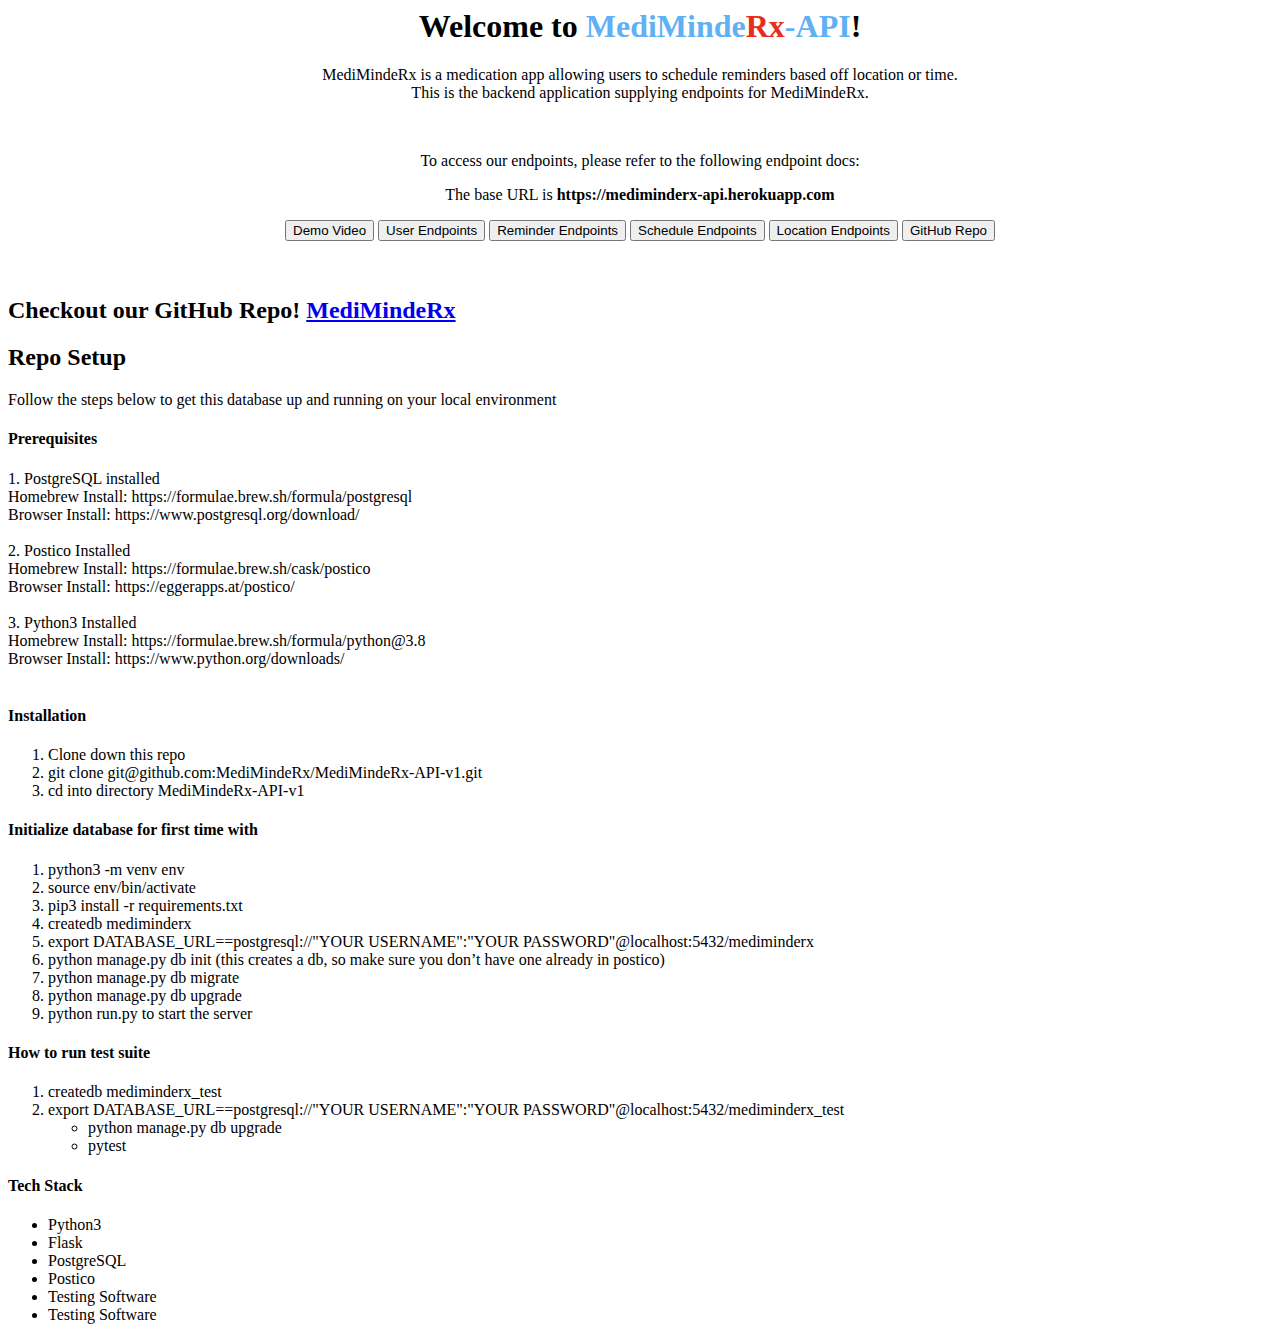
<file: api/templates/github_repo.html>
<!doctype html lang="en-US">
<html>

<head>
  <title>MediMindeRx_API</title>
</head>

<body style="font-family:verdana;">
  <section class="basic-information" style="text-align: center;">
    <h1>Welcome to <span style="color:#60B0F4;">MediMinde</span><span style="color:#E82C1E;">Rx</span><span style="color:#60B0F4;">-API</span>!</h1>
    <p>MediMindeRx is a medication app allowing users to schedule reminders based off location or time. <br> This is the backend application supplying endpoints for MediMindeRx.</p><br>
    <p>To access our endpoints, please refer to the following endpoint docs:</p>
  </section>
  <section className="nav-buttons" style="text-align: center;">
    <p>The base URL is <b>https://mediminderx-api.herokuapp.com</b></p>
    <button onclick="window.location.href='/api/v1'" id="start-button">Demo Video</button>
    <button onclick="window.location.href='/api/v1/users-doc'" id="users-button">User Endpoints</button>
    <button onclick="window.location.href='/api/v1/reminders-doc'" id="reminders-button">Reminder Endpoints</button>
    <button onclick="window.location.href='/api/v1/schedules-doc'" id="schedules-button">Schedule Endpoints</button>
    <button onclick="window.location.href='/api/v1/locations-doc'" id="locations-button">Location Endpoints</button>
    <button onclick="window.location.href='/api/v1/github-repo'" id="repo-button">GitHub Repo</button>
  </section>
  <br>
  <br>
  <section className="starting-info">
  <h2>Checkout our GitHub Repo! <a href="https://github.com/MediMindeRx/MediMinderx-API-v1">MediMindeRx</a></h2>
  <h2>Repo Setup</h2>
  <p>
    Follow the steps below to get this database up and running on your local environment
  </p>
  <h4>Prerequisites</h4>
  <p>
    1. PostgreSQL installed </br>
    Homebrew Install: https://formulae.brew.sh/formula/postgresql </br>
    Browser Install: https://www.postgresql.org/download/ </br></br>

    2. Postico Installed </br>
    Homebrew Install: https://formulae.brew.sh/cask/postico </br>
    Browser Install: https://eggerapps.at/postico/ </br></br>

    3. Python3 Installed </br>
    Homebrew Install: https://formulae.brew.sh/formula/python@3.8 </br>
    Browser Install: https://www.python.org/downloads/ </br></br>
  </p>
  <h4>Installation</h4>
  <p>
    <ol>
      <li>Clone down this repo</li>
      <li>git clone git@github.com:MediMindeRx/MediMindeRx-API-v1.git</li>
      <li>cd into directory MediMindeRx-API-v1</li>
    </ol>
  </p>

  <h4>Initialize database for first time with</h4>
    <ol>
      <li>python3 -m venv env</li>
      <li>source env/bin/activate</li>
      <li>pip3 install -r requirements.txt</li>
      <li>createdb mediminderx</li>
      <li>export DATABASE_URL==postgresql://"YOUR USERNAME":"YOUR PASSWORD"@localhost:5432/mediminderx</li>
      <li>python manage.py db init (this creates a db, so make sure you don’t have one already in postico)</li>
      <li>python manage.py db migrate</li>
      <li>python manage.py db upgrade</li>
      <li>python run.py to start the server</li>
    </ol>

  <p>
  <h4>How to run test suite</h4>
    <ol>
      <li>createdb mediminderx_test</li>
      <li>export DATABASE_URL==postgresql://"YOUR USERNAME":"YOUR PASSWORD"@localhost:5432/mediminderx_test</li>
        <ul>
          <li>python manage.py db upgrade</li>
          <li>pytest</li>
        </ul>
    </ol>
  </p>

  <h4>Tech Stack</h4>
  <ul>
    <li>Python3</li>
    <li>Flask</li>
    <li>PostgreSQL</li>
    <li>Postico</li>
    <li>Testing Software</li>
    <li>Testing Software</li>
  </ul>
</section>
</body>
</html>
</file>
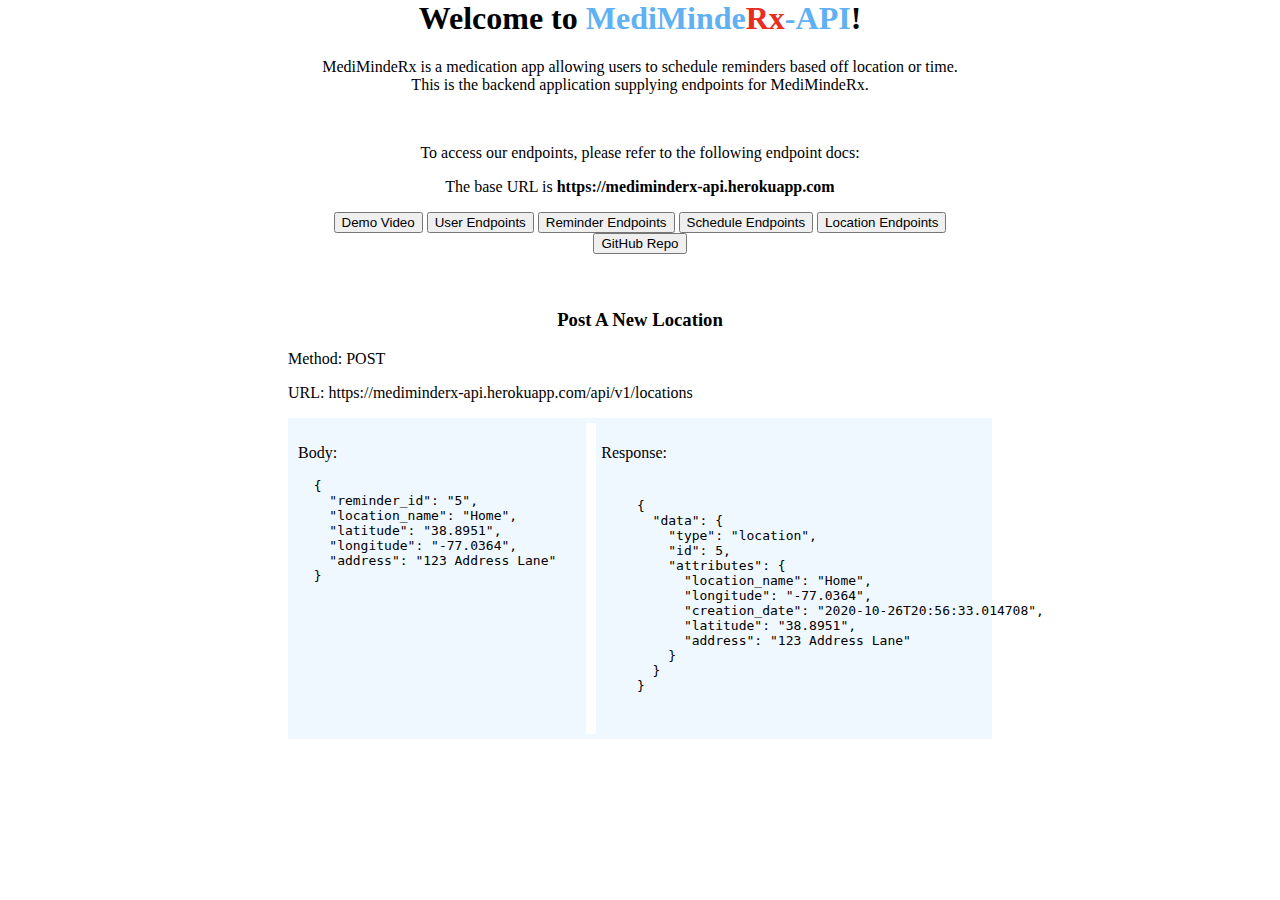
<file: api/templates/locations.html>
<!doctype html lang="en-US">
<html>

<head>
  <title>MediMindeRx_API</title>
</head>

<body style="font-family:verdana;">
  <section class="basic-information" style="text-align: center;">
    <h1>Welcome to <span style="color:#60B0F4;">MediMinde</span><span style="color:#E82C1E;">Rx</span><span style="color:#60B0F4;">-API</span>!</h1>
    <p>MediMindeRx is a medication app allowing users to schedule reminders based off location or time. <br> This is the backend application supplying endpoints for MediMindeRx.</p><br>
    <p>To access our endpoints, please refer to the following endpoint docs:</p>
  </section>
  <section className="nav-buttons" style="text-align: center;">
    <p>The base URL is <b>https://mediminderx-api.herokuapp.com</b></p>
    <button onclick="window.location.href='/api/v1'" id="start-button">Demo Video</button>
    <button onclick="window.location.href='/api/v1/users-doc'" id="users-button">User Endpoints</button>
    <button onclick="window.location.href='/api/v1/reminders-doc'" id="reminders-button">Reminder Endpoints</button>
    <button onclick="window.location.href='/api/v1/schedules-doc'" id="schedules-button">Schedule Endpoints</button>
    <button onclick="window.location.href='/api/v1/locations-doc'" id="locations-button">Location Endpoints</button>
    <button onclick="window.location.href='/api/v1/github-repo'" id="repo-button">GitHub Repo</button>
  </section>
  <br>
  <br>
  <section className="locations-info" style="text-align:left;">
    <section className="fetch-info">
      <h3 className="action" style="text-align:center;">Post A New Location</h3>
      <p className="method">Method: POST</p>
      <p className="url">URL: https://mediminderx-api.herokuapp.com/api/v1/locations</p>
      <section class="request">
        <section class="request-body">
          <p class="body">Body:<pre>
  {
    "reminder_id": "5",
    "location_name": "Home",
    "latitude": "38.8951",
    "longitude": "-77.0364",
    "address": "123 Address Lane"
  }</pre></p>
        </section>
        <section class="response">
          <p>Response:
            <pre class="code" style="padding: 20px;">
  {
    "data": {
      "type": "location",
      "id": 5,
      "attributes": {
        "location_name": "Home",
        "longitude": "-77.0364",
        "creation_date": "2020-10-26T20:56:33.014708",
        "latitude": "38.8951",
        "address": "123 Address Lane"
      }
    }
  }</pre></p>
        </section>
      </section>
    </section>
  </section>
</body>
  <style type="text/css">
    body {
      margin: 0 auto;
      width: 55%;
    }

    .request {
      display: flex;
      padding: 5px;
      margin: auto;
      background-color: #F0F8FF;
    }

    .response {
      display: inline;
      padding: 5px;
      margin-left: 25px;
      border-left: 10px solid white;
    }

    .request-body {
      display: inline;
      padding: 5px;
    }
  </style>
</html>
</file>
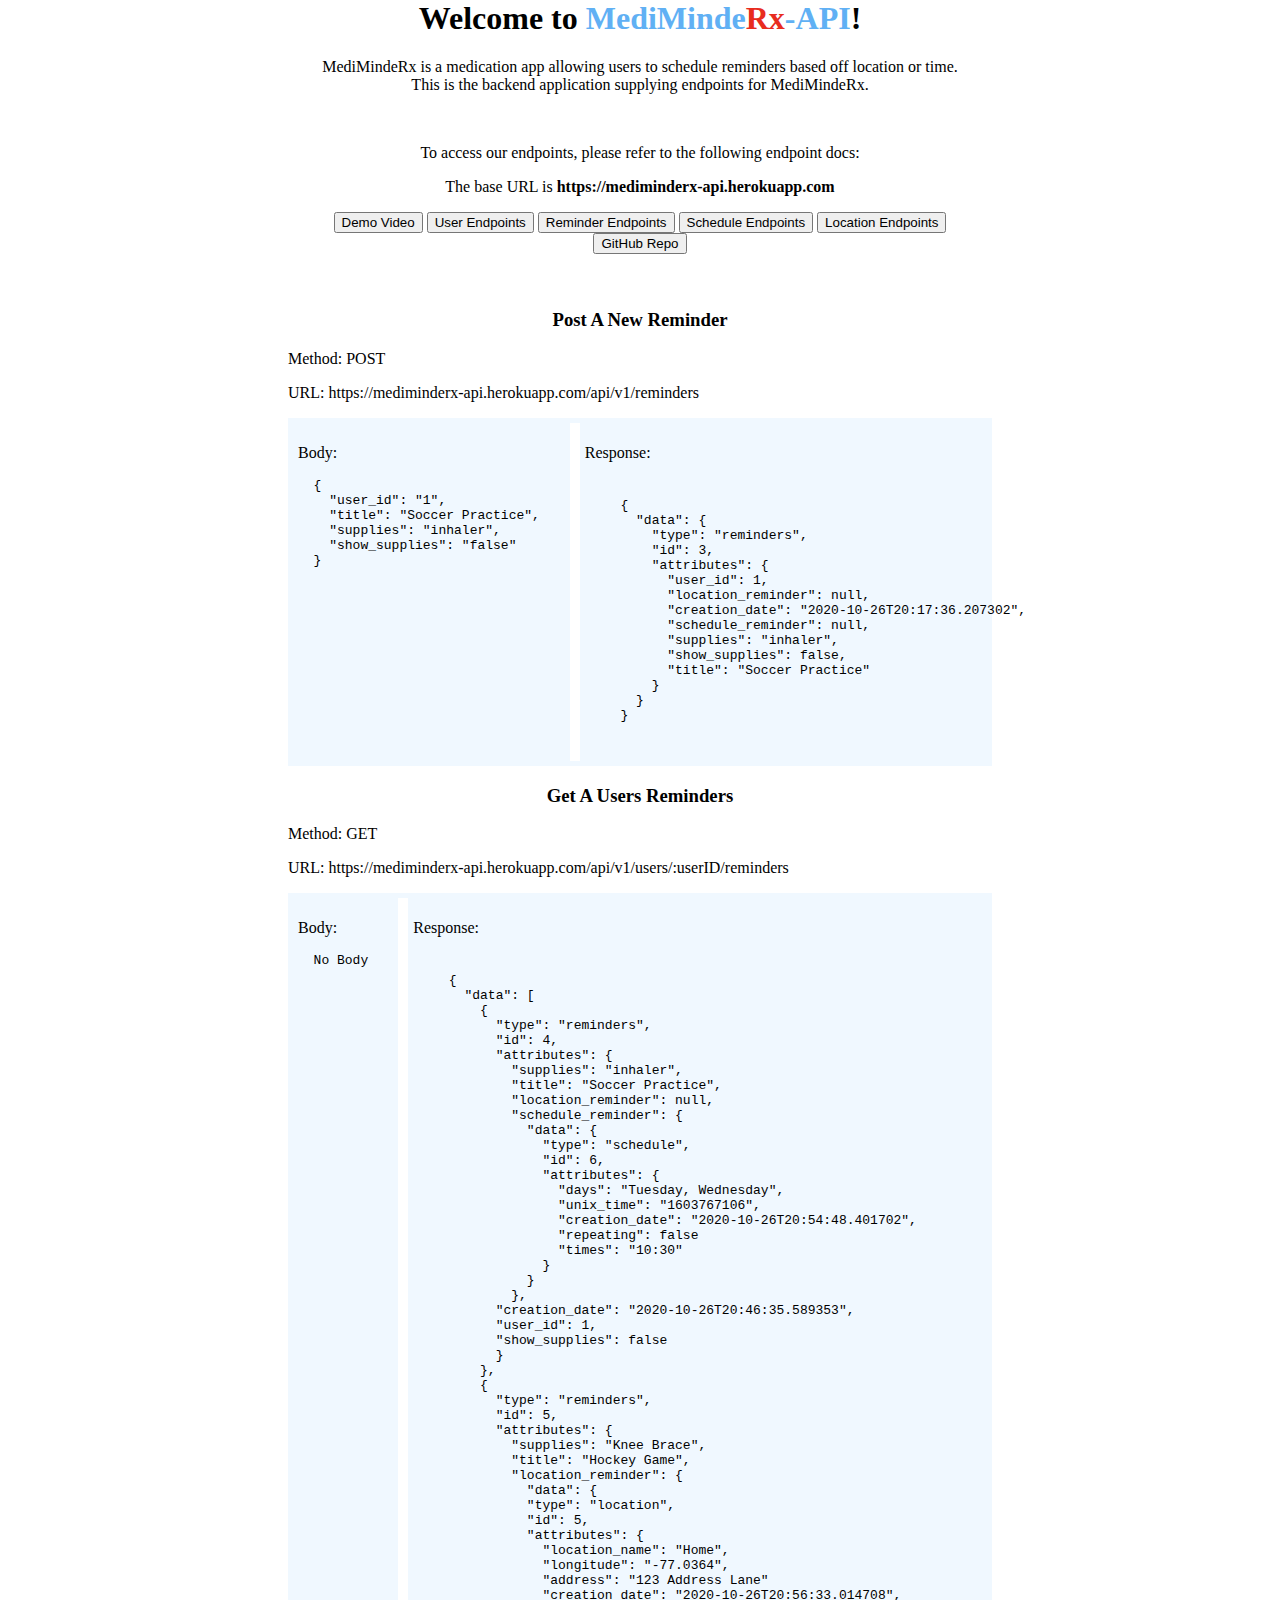
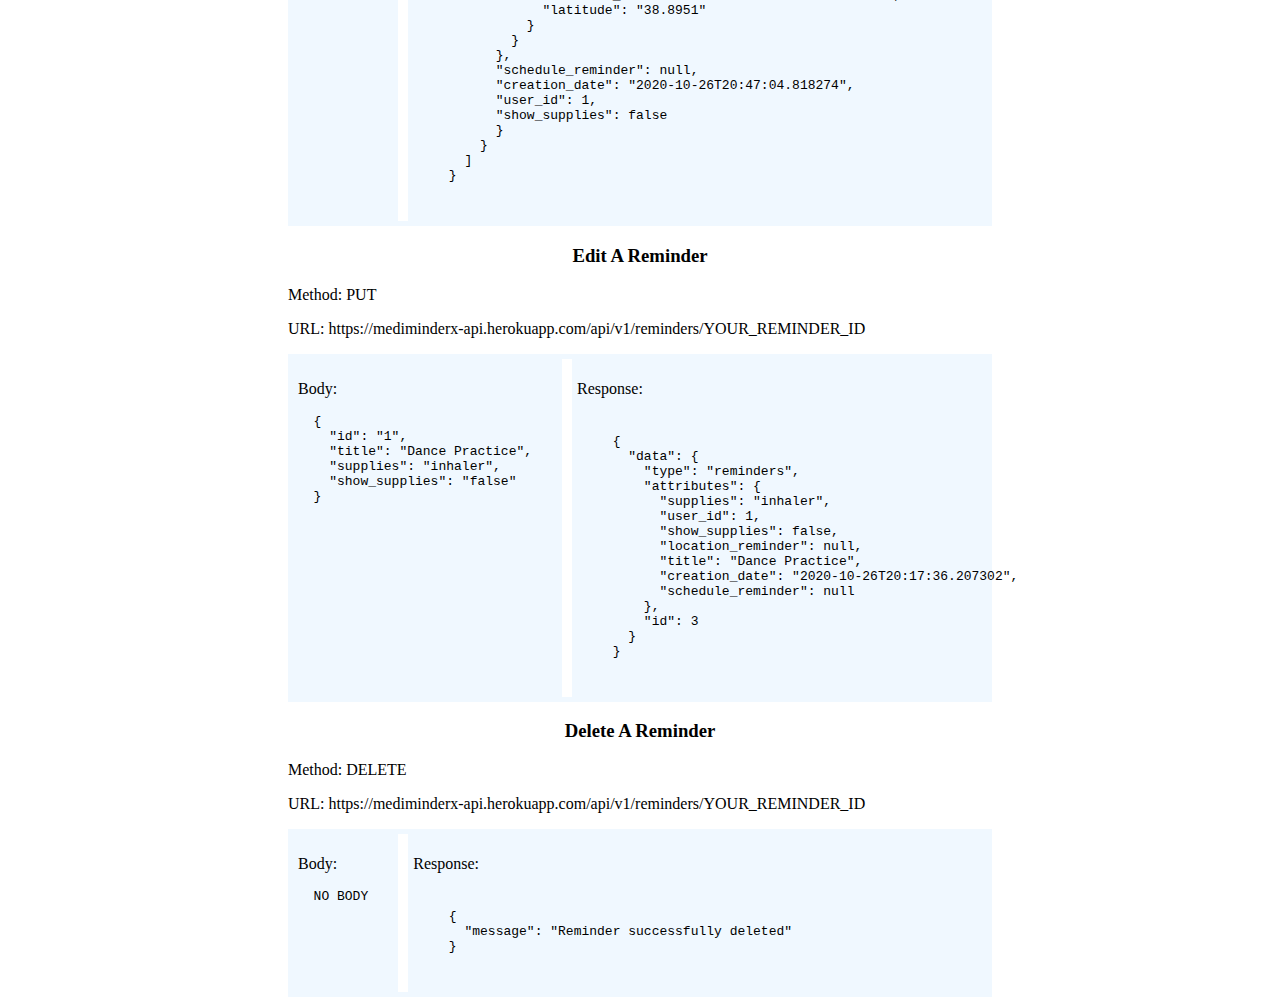
<file: api/templates/reminders.html>
<!doctype html lang="en-US">
<html>

<head>
  <title>MediMindeRx_API</title>
</head>

<body style="font-family:verdana;">
  <section class="basic-information" style="text-align: center;">
    <h1>Welcome to <span style="color:#60B0F4;">MediMinde</span><span style="color:#E82C1E;">Rx</span><span style="color:#60B0F4;">-API</span>!</h1>
    <p>MediMindeRx is a medication app allowing users to schedule reminders based off location or time. <br> This is the backend application supplying endpoints for MediMindeRx.</p><br>
    <p>To access our endpoints, please refer to the following endpoint docs:</p>
  </section>
  <section className="nav-buttons" style="text-align: center;">
    <p>The base URL is <b>https://mediminderx-api.herokuapp.com</b></p>
    <button onclick="window.location.href='/api/v1'" id="start-button">Demo Video</button>
    <button onclick="window.location.href='/api/v1/users-doc'" id="users-button">User Endpoints</button>
    <button onclick="window.location.href='/api/v1/reminders-doc'" id="reminders-button">Reminder Endpoints</button>
    <button onclick="window.location.href='/api/v1/schedules-doc'" id="schedules-button">Schedule Endpoints</button>
    <button onclick="window.location.href='/api/v1/locations-doc'" id="locations-button">Location Endpoints</button>
    <button onclick="window.location.href='/api/v1/github-repo'" id="repo-button">GitHub Repo</button>
  </section>
  <br>
  <br>
  <section className="reminders-info" style="text-align:left;">
    <section className="fetch-info">
      <h3 className="action" style="text-align:center;">Post A New Reminder</h3>
      <p className="method">Method: POST</p>
      <p className="url">URL: https://mediminderx-api.herokuapp.com/api/v1/reminders</p>
      <section class="request">
        <section class="request-body">
          <p class="body">Body:</p>
          <pre>
  {
    "user_id": "1",
    "title": "Soccer Practice",
    "supplies": "inhaler",
    "show_supplies": "false"
  }</pre>
        </section>
        <section class="response">
          <p>Response:<p>
            <pre class="code" style="padding: 20px;">
  {
    "data": {
      "type": "reminders",
      "id": 3,
      "attributes": {
        "user_id": 1,
        "location_reminder": null,
        "creation_date": "2020-10-26T20:17:36.207302",
        "schedule_reminder": null,
        "supplies": "inhaler",
        "show_supplies": false,
        "title": "Soccer Practice"
      }
    }
  }</pre>
      </section>
    </section>
    <section className="fetch-info">
      <h3 className="action" style="text-align:center;">Get A Users Reminders</h3>
      <p className="method">Method: GET</p>
      <p className="url">URL: https://mediminderx-api.herokuapp.com/api/v1/users/:userID/reminders</p>
      <section class="request">
        <section class="request-body">
          <p class="body">Body:</p>
          <pre>
  No Body</pre>
        </section>
        <section class="response">
          <p>Response:</p>
          <pre class="code" style="padding: 20px;">
  {
    "data": [
      {
        "type": "reminders",
        "id": 4,
        "attributes": {
          "supplies": "inhaler",
          "title": "Soccer Practice",
          "location_reminder": null,
          "schedule_reminder": {
            "data": {
              "type": "schedule",
              "id": 6,
              "attributes": {
                "days": "Tuesday, Wednesday",
                "unix_time": "1603767106",
                "creation_date": "2020-10-26T20:54:48.401702",
                "repeating": false
                "times": "10:30"
              }
            }
          },
        "creation_date": "2020-10-26T20:46:35.589353",
        "user_id": 1,
        "show_supplies": false
        }
      },
      {
        "type": "reminders",
        "id": 5,
        "attributes": {
          "supplies": "Knee Brace",
          "title": "Hockey Game",
          "location_reminder": {
            "data": {
            "type": "location",
            "id": 5,
            "attributes": {
              "location_name": "Home",
              "longitude": "-77.0364",
              "address": "123 Address Lane"
              "creation_date": "2020-10-26T20:56:33.014708",
              "latitude": "38.8951"
            }
          }
        },
        "schedule_reminder": null,
        "creation_date": "2020-10-26T20:47:04.818274",
        "user_id": 1,
        "show_supplies": false
        }
      }
    ]
  }</pre>
      </section>
    </section>
    <section className="fetch-info">
      <h3 className="action" style="text-align:center;">Edit A Reminder</h3>
      <p className="method">Method: PUT</p>
      <p className="url">URL: https://mediminderx-api.herokuapp.com/api/v1/reminders/YOUR_REMINDER_ID</p>
      <section class="request">
        <section class="request-body">
          <p class="body">Body:<p>
          <pre>
  {
    "id": "1",
    "title": "Dance Practice",
    "supplies": "inhaler",
    "show_supplies": "false"
  }</pre>
        </section>
        <section class="response">
          <p>Response:
            <pre class="code" style="padding: 20px;">
  {
    "data": {
      "type": "reminders",
      "attributes": {
        "supplies": "inhaler",
        "user_id": 1,
        "show_supplies": false,
        "location_reminder": null,
        "title": "Dance Practice",
        "creation_date": "2020-10-26T20:17:36.207302",
        "schedule_reminder": null
      },
      "id": 3
    }
  }</pre>
        </section>
      </section>
    </section>
    <section className="fetch-info">
      <h3 className="action" style="text-align:center;">Delete A Reminder</h3>
      <p className="method">Method: DELETE</p>
      <p className="url">URL: https://mediminderx-api.herokuapp.com/api/v1/reminders/YOUR_REMINDER_ID</p>
      <section class="request">
        <section class="request-body">
          <p class="body">Body:</p><pre>
  NO BODY</pre>
        </section>
        <section class="response">
          <p>Response:
            <pre class="code" style="padding: 20px;">
  {
    "message": "Reminder successfully deleted"
  }</pre>
        </section>
      </section>
    </section>
  </section>
</body>

<style type="text/css">
  body {
    margin: 0 auto;
    width: 55%;
  }

  .request {
    display: flex;
    padding: 5px;
    margin: auto;
    background-color: #F0F8FF;
  }

  .response {
    display: inline;
    padding: 5px;
    margin-left: 25px;
    border-left: 10px solid white;
  }

  .request-body {
    display: inline;
    padding: 5px;
  }
</style>

</html>
</file>
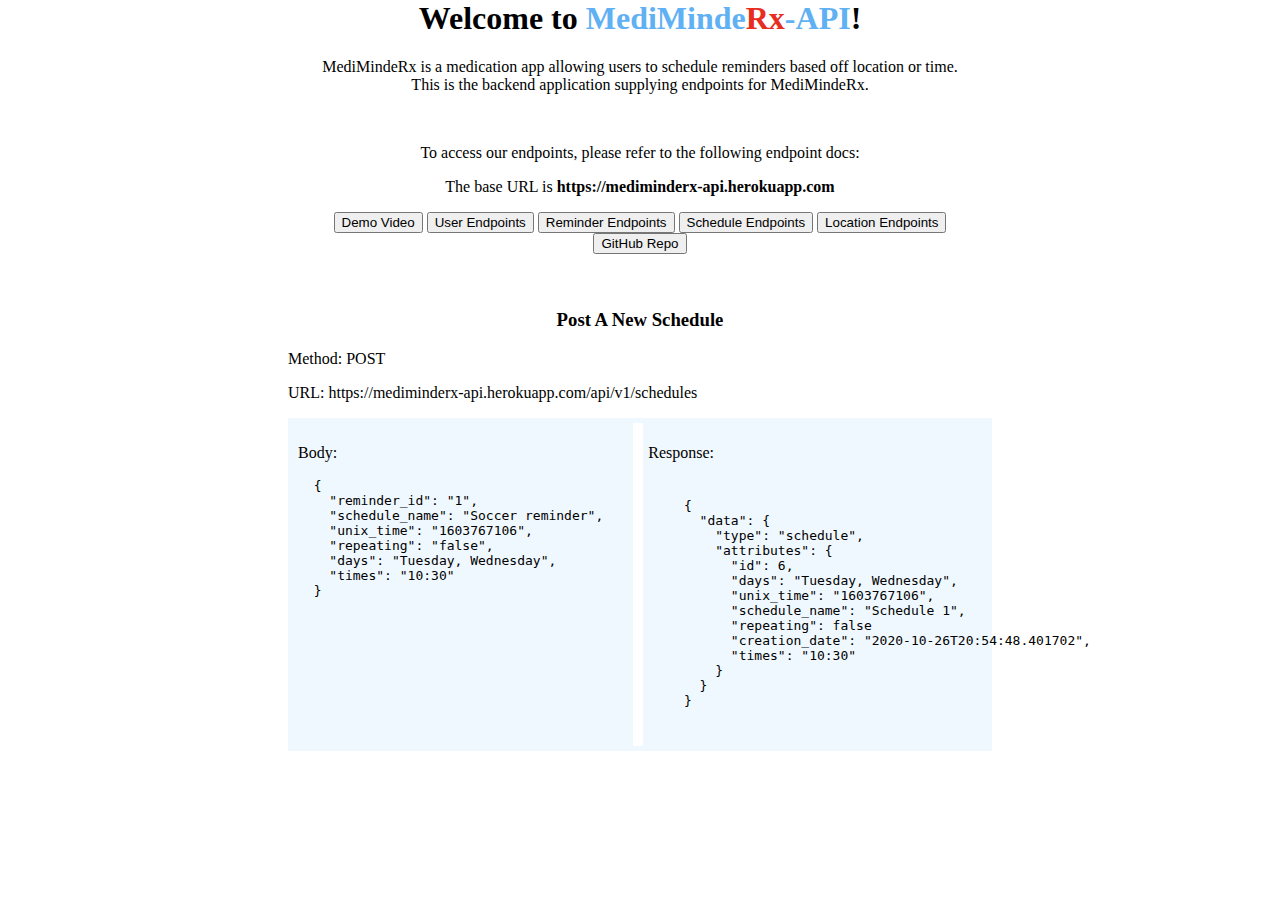
<file: api/templates/schedules.html>
<!doctype html lang="en-US">
<html>

<head>
  <title>MediMindeRx_API</title>
</head>

<body style="font-family:verdana;">
  <section class="basic-information" style="text-align:center;">
    <h1>Welcome to <span style="color:#60B0F4;">MediMinde</span><span style="color:#E82C1E;">Rx</span><span style="color:#60B0F4;">-API</span>!</h1>
    <p>MediMindeRx is a medication app allowing users to schedule reminders based off location or time. <br> This is the backend application supplying endpoints for MediMindeRx.</p><br>
    <p>To access our endpoints, please refer to the following endpoint docs:</p>
  </section>
  <section className="nav-buttons" style="text-align: center;">
    <p>The base URL is <b>https://mediminderx-api.herokuapp.com</b></p>
    <button onclick="window.location.href='/api/v1'" id="start-button">Demo Video</button>
    <button onclick="window.location.href='/api/v1/users-doc'" id="users-button">User Endpoints</button>
    <button onclick="window.location.href='/api/v1/reminders-doc'" id="reminders-button">Reminder Endpoints</button>
    <button onclick="window.location.href='/api/v1/schedules-doc'" id="schedules-button">Schedule Endpoints</button>
    <button onclick="window.location.href='/api/v1/locations-doc'" id="locations-button">Location Endpoints</button>
    <button onclick="window.location.href='/api/v1/github-repo'" id="repo-button">GitHub Repo</button>
  </section>
  <br>
  <br>
  <section className="schedules-info" style="text-align:left;">
    <section className="fetch-info">
      <h3 className="action" style="text-align:center;">Post A New Schedule</h3>
      <p className="method">Method: POST</p>
      <p className="url">URL: https://mediminderx-api.herokuapp.com/api/v1/schedules</p>
      <section class="request">
        <section class="request-body">
          <p class="body">Body:<p>
          <pre>
  {
    "reminder_id": "1",
    "schedule_name": "Soccer reminder",
    "unix_time": "1603767106",
    "repeating": "false",
    "days": "Tuesday, Wednesday",
    "times": "10:30"
  }</pre>
      </section>
        <section class="response">
          <p>Response:
          <pre class="code" style="padding: 20px;">
  {
    "data": {
      "type": "schedule",
      "attributes": {
        "id": 6,
        "days": "Tuesday, Wednesday",
        "unix_time": "1603767106",
        "schedule_name": "Schedule 1",
        "repeating": false
        "creation_date": "2020-10-26T20:54:48.401702",
        "times": "10:30"
      }
    }
  }</pre>
        </section>
      </section>
    </section>
  </body>

<style type="text/css">
  body {
    margin: 0 auto;
    width: 55%;
  }

  .request {
    display: flex;
    padding: 5px;
    margin: auto;
    background-color: #F0F8FF;
  }

  .response {
    display: inline;
    padding: 5px;
    margin-left: 25px;
    border-left: 10px solid white;
  }

  .request-body {
    display: inline;
    padding: 5px;
  }
</style>

</html>
</file>
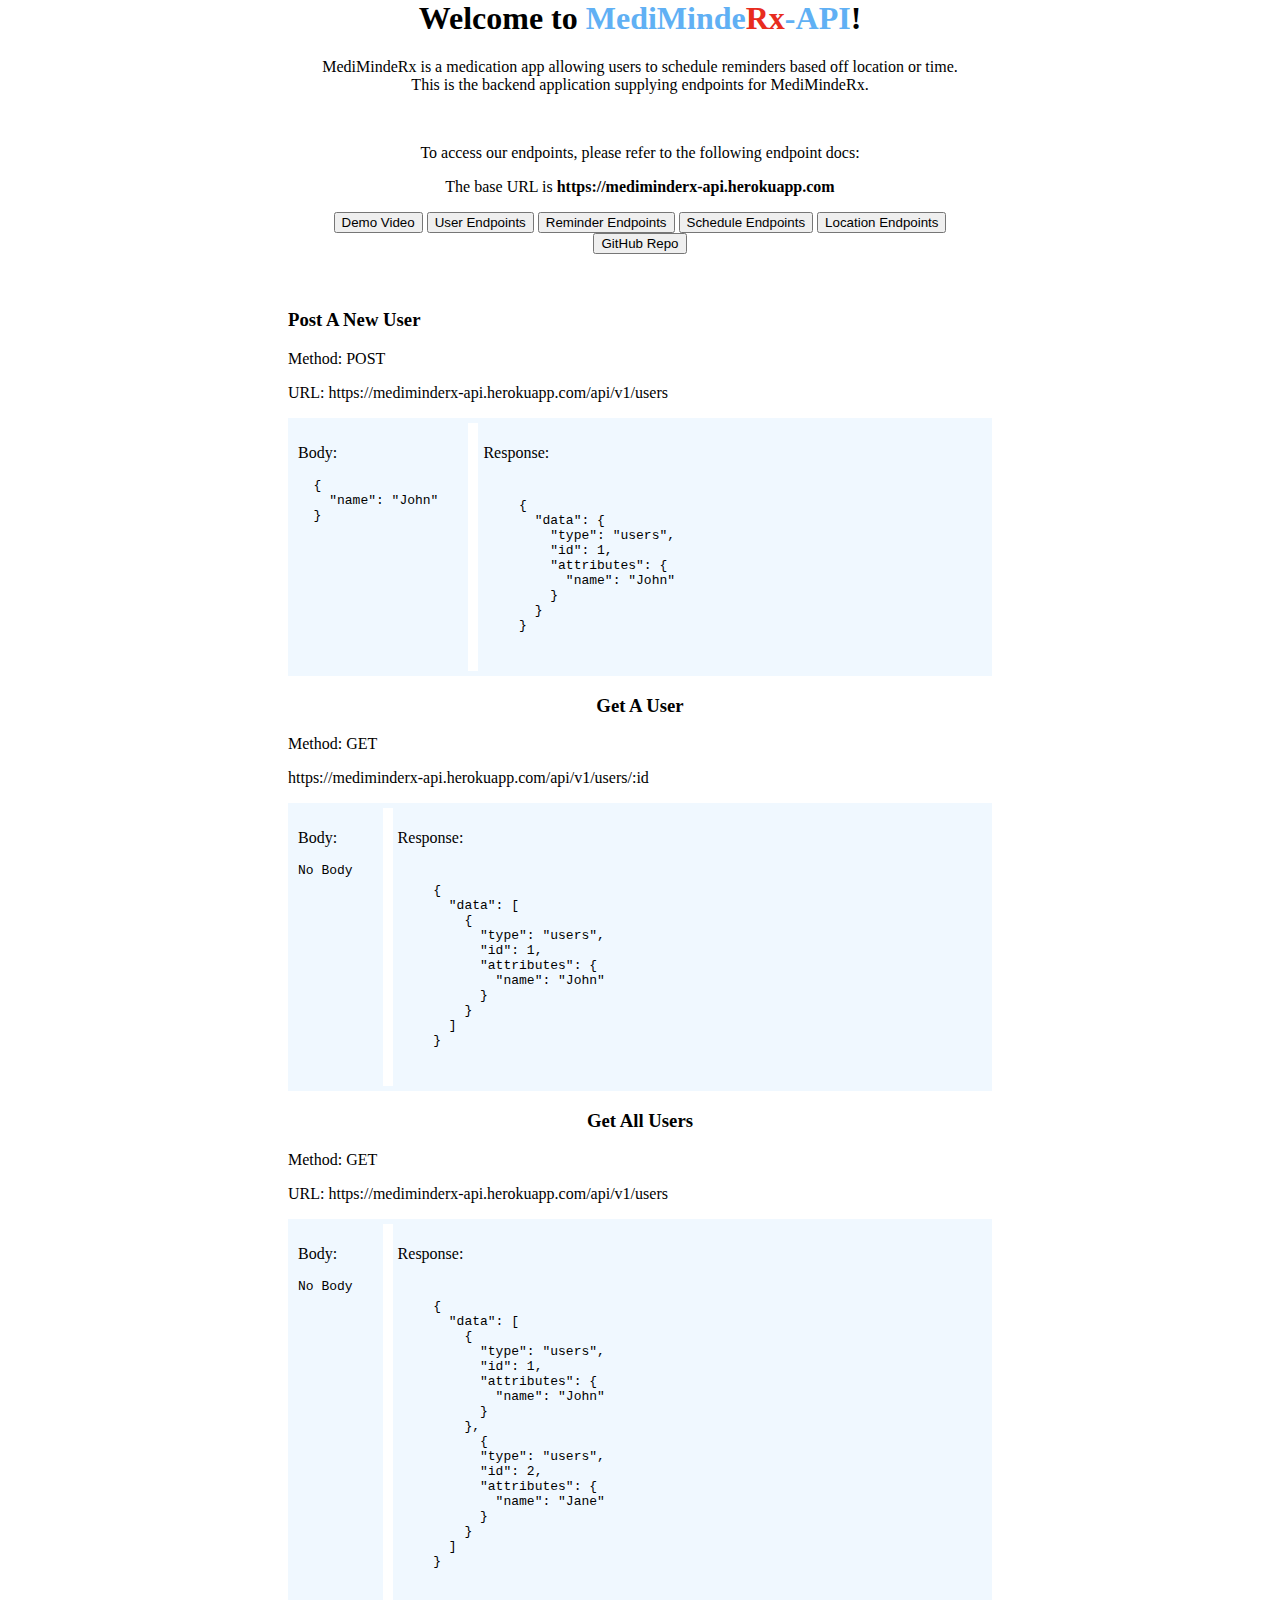
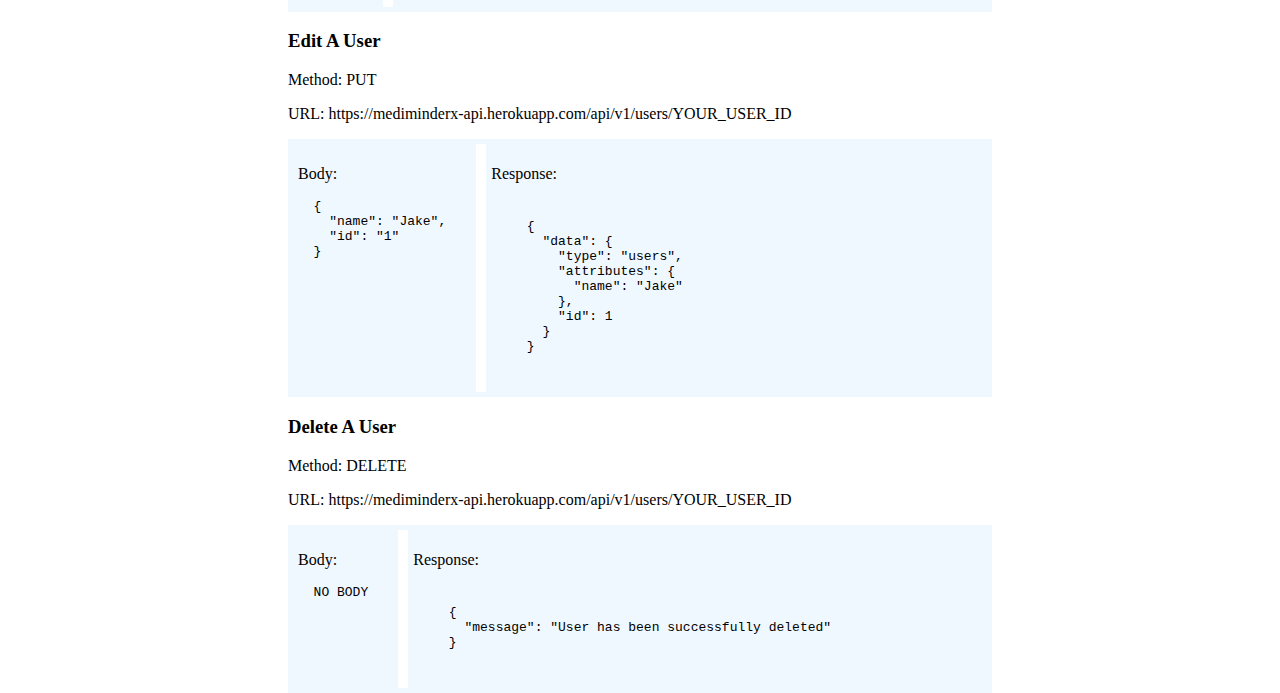
<file: api/templates/users.html>
<!doctype html lang="en-US">
<html>

<head>
  <title>MediMindeRx_API</title>
</head>

<body style="font-family:verdana;">
  <section class="basic-information" style="text-align: center;">
    <h1>Welcome to <span style="color:#60B0F4;">MediMinde</span><span style="color:#E82C1E;">Rx</span><span style="color:#60B0F4;">-API</span>!</h1>
    <p>MediMindeRx is a medication app allowing users to schedule reminders based off location or time. <br> This is the backend application supplying endpoints for MediMindeRx.</p><br>
    <p>To access our endpoints, please refer to the following endpoint docs:</p>
  </section>
  <section className="nav-buttons" style="text-align: center;">
    <p>The base URL is <b>https://mediminderx-api.herokuapp.com</b></p>
    <button onclick="window.location.href='/api/v1'" id="start-button">Demo Video</button>
    <button onclick="window.location.href='/api/v1/users-doc'" id="users-button">User Endpoints</button>
    <button onclick="window.location.href='/api/v1/reminders-doc'" id="reminders-button">Reminder Endpoints</button>
    <button onclick="window.location.href='/api/v1/schedules-doc'" id="schedules-button">Schedule Endpoints</button>
    <button onclick="window.location.href='/api/v1/locations-doc'" id="locations-button">Location Endpoints</button>
    <button onclick="window.location.href='/api/v1/github-repo'" id="repo-button">GitHub Repo</button>
  </section>
  <br>
  <br>
  <section className="users-info" style="text-align:left;">
    <section className="fetch-info">
      <h3 className="action" style="text-align-=:center;">Post A New User</h3>
      <p className="method">Method: POST</p>
      <p className="url">URL: https://mediminderx-api.herokuapp.com/api/v1/users</p>
      <section class="request">
        <section class="request-body">
          <p class="body">Body:</p>
          <pre>
  {
    "name": "John"
  }</pre>
        </section>
        <section class="response">
          <p>Response:<p>
            <pre class="code" style="padding: 20px;">
  {
    "data": {
      "type": "users",
      "id": 1,
      "attributes": {
        "name": "John"
      }
    }
  }</pre>
        </section>
      </section>
    </section>
    <section className="fetch-info">
      <h3 className="action" style="text-align:center;">Get A User</h3>
      <p className="method">Method: GET</p>
      <p className="url">https://mediminderx-api.herokuapp.com/api/v1/users/:id</p>
      <section class="request">
        <section class="request-body">
          <p class="body">Body:<p>
          <pre>No Body</pre>
        </section>
        <section class="response">
          <p>Response:
            <pre class="code" style="padding: 20px;">
  {
    "data": [
      {
        "type": "users",
        "id": 1,
        "attributes": {
          "name": "John"
        }
      }
    ]
  }</pre>
        </section>
      </section>
    </section>
    <section className="fetch-info">
      <h3 className="action" style="text-align:center;">Get All Users</h3>
      <p className="method">Method: GET</p>
      <p className="url">URL: https://mediminderx-api.herokuapp.com/api/v1/users</p>
      <section class="request">
        <section class="request-body">
          <p class="body">Body:<p>
          <pre>No Body</pre>
        </section>
        <section class="response">
          <p>Response:
            <pre class="code" style="padding: 20px;">
  {
    "data": [
      {
        "type": "users",
        "id": 1,
        "attributes": {
          "name": "John"
        }
      },
        {
        "type": "users",
        "id": 2,
        "attributes": {
          "name": "Jane"
        }
      }
    ]
  }</pre>
        </section>
      </section>
    </section>
    <section className="fetch-info">
      <h3 className="action" style="text-align=center">Edit A User</h3>
      <p className="method">Method: PUT</p>
      <p className="url">URL: https://mediminderx-api.herokuapp.com/api/v1/users/YOUR_USER_ID</p>
      <section class="request">
        <section class="request-body">
          <p class="body">Body:<p>
          <pre>
  {
    "name": "Jake",
    "id": "1"
  }</pre>
        </section>
        <section class="response">
          <p>Response:
            <pre class="code" style="padding: 20px;">
  {
    "data": {
      "type": "users",
      "attributes": {
        "name": "Jake"
      },
      "id": 1
    }
  }</pre>
        </section>
      </section>
    </section>
    <section className="fetch-info">
      <h3 className="action" style="text-align=center;">Delete A User</h3>
      <p className="method">Method: DELETE</p>
      <p className="url">URL: https://mediminderx-api.herokuapp.com/api/v1/users/YOUR_USER_ID</p>
      <section class="request">
        <section class="request-body">
          <p class="body">Body:<p>
          <pre>
  NO BODY</pre>
        </section>
        <section class="response">
          <p>Response:
            <pre class="code" style="padding: 20px;">
  {
    "message": "User has been successfully deleted"
  }</pre>
    </section>
  </section>
</body>

<style type="text/css">
  body {
    margin: 0 auto;
    width: 55%;
  }

  .request {
    display: flex;
    padding: 5px;
    margin: auto;
    background-color: #F0F8FF;
  }

  .response {
    display: inline;
    padding: 5px;
    margin-left: 25px;
    border-left: 10px solid white;
  }

  .request-body {
    display: inline;
    padding: 5px;
  }
</style>


</html>
</file>
